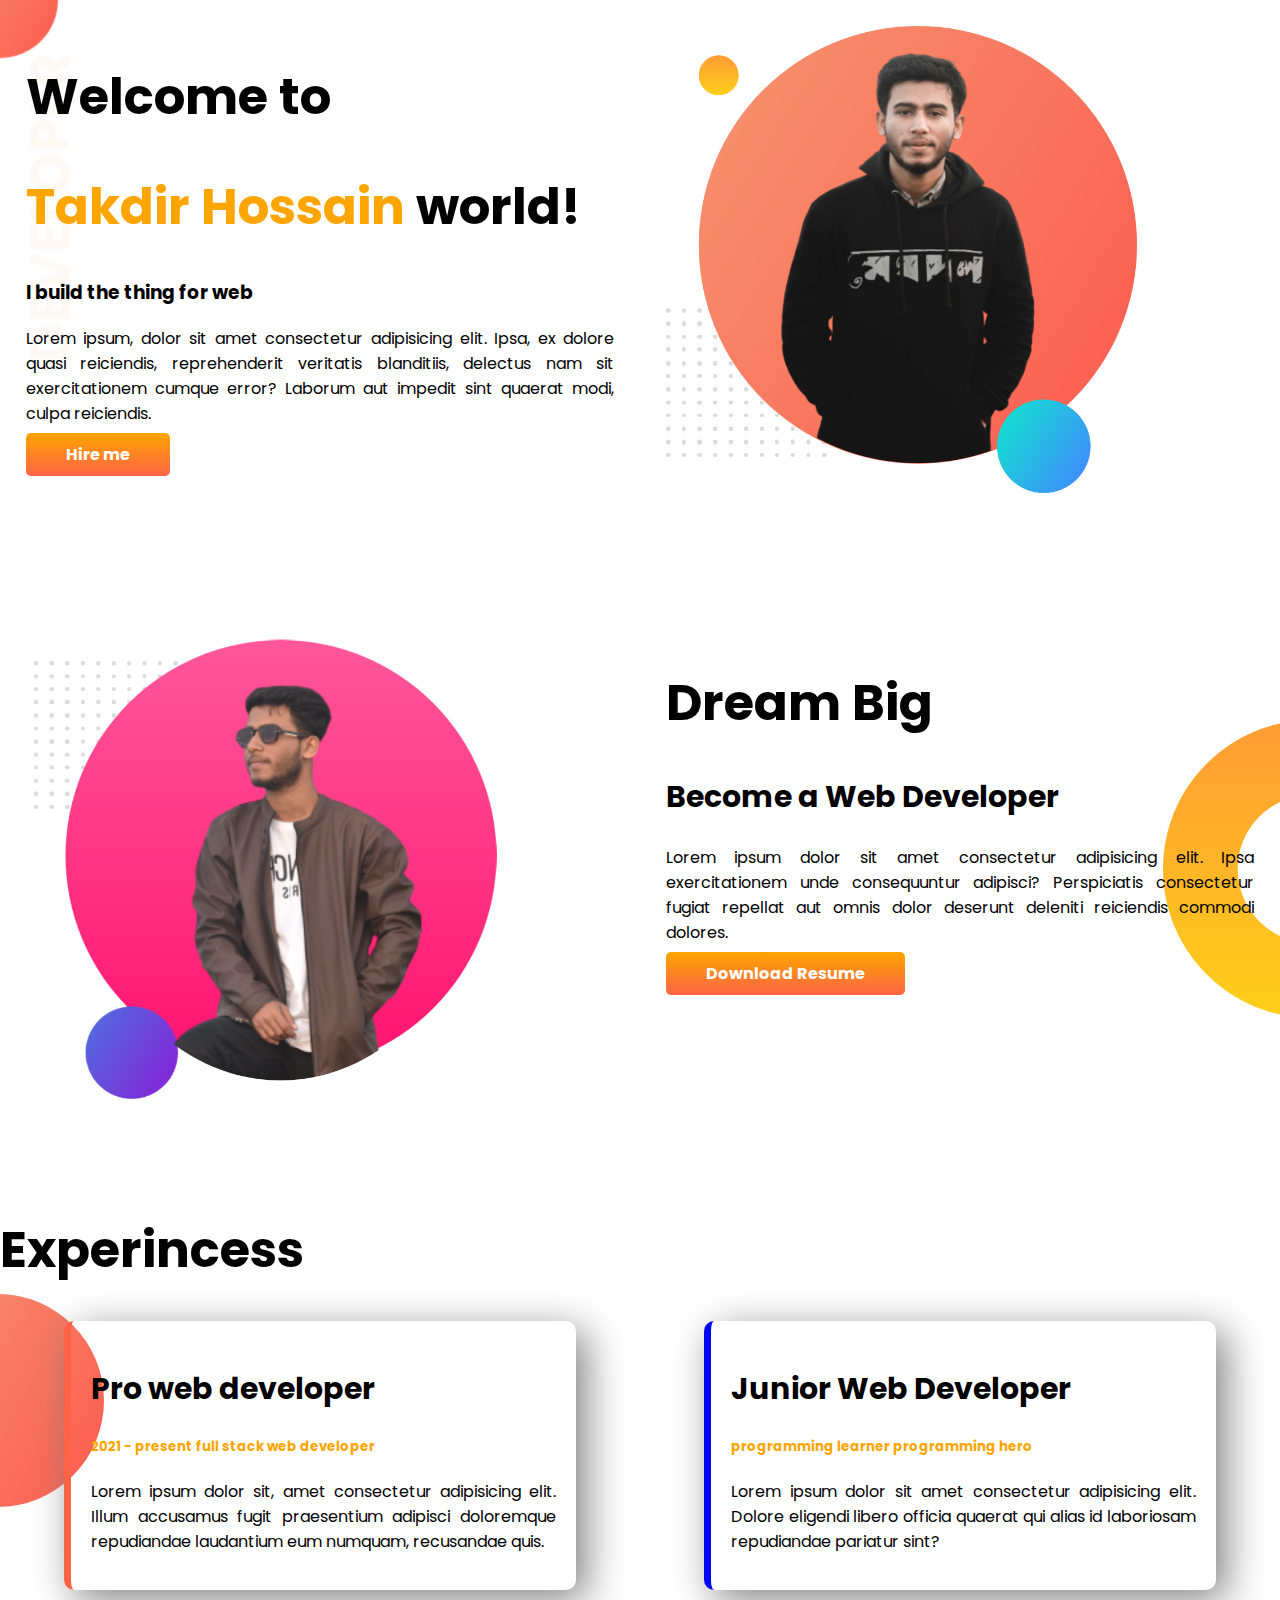
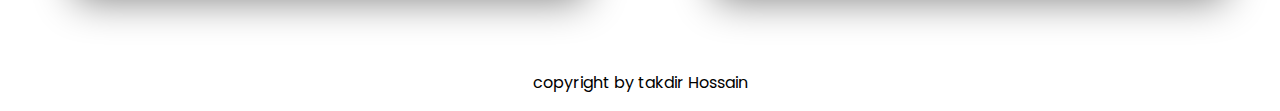
<file: index.html>
<!DOCTYPE html>
<html lang="en">
<head>
    <meta charset="UTF-8">
    <meta http-equiv="X-UA-Compatible" content="IE=edge">
    <meta name="viewport" content="width=device-width, initial-scale=1.0">
    <link rel="stylesheet" href="style.css">
    <!-- Load google fonts -->
    <link rel="preconnect" href="https://fonts.googleapis.com">
    <link rel="preconnect" href="https://fonts.gstatic.com" crossorigin>
    <link href="https://fonts.googleapis.com/css2?family=Poppins&display=swap" rel="stylesheet">    
    <title>Document</title>
</head>
<body>
    <section class="top-section flex-container ">
        <div class="header-section">
            <h1>Welcome to </h1>
            <h1><span class="header-color">Takdir Hossain</span> world! </h1>
            <h3>I build the thing for web</h3>
            <p>Lorem ipsum, dolor sit amet consectetur adipisicing elit. Ipsa, ex dolore quasi reiciendis, reprehenderit veritatis blanditiis, delectus nam sit exercitationem cumque error? Laborum aut impedit sint quaerat modi, culpa reiciendis.</p>
            <a class="hireme-button" target="_blank" href="https://takdirhossain.com/">Hire me</a>
        </div>
        <div class="header-section">
            <img src="assets/my-bg.png" alt="">
        </div>
    </section>
    <section class="dream-big flex-container ">
        <div class="header-section">
            <img src="assets/my-bg (1).png" alt="">
        </div>
        <div class="header-section">
            <h1>Dream Big</h1>
            <h2>Become a Web Developer</h2>
            <p>Lorem ipsum dolor sit amet consectetur adipisicing elit. Ipsa exercitationem unde consequuntur adipisci? Perspiciatis consectetur fugiat repellat aut omnis dolor deserunt deleniti reiciendis commodi dolores.</p>
            <a class="hireme-button" href="#" target="_blank">Download Resume</a>

        </div>

    </section>
    <section class="experince">
        <h1>Experincess</h1>
        <div class="flex-container">

            <div id="pro-web-developer" class="skills">
                <h2>Pro web developer</h2>
                <h5 class="header-color">2021 - present full stack web developer</h5>
                <p>Lorem ipsum dolor sit, amet consectetur adipisicing elit. Illum accusamus fugit praesentium adipisci doloremque repudiandae laudantium eum numquam, recusandae quis.</p>
            </div>
    
            <div id="junior-web-developer" class="skills">
                <h2>Junior Web Developer</h2>
                <h5 class="header-color">programming learner programming hero</h5>
                <p>Lorem ipsum dolor sit amet consectetur adipisicing elit. Dolore eligendi libero officia quaerat qui alias id laboriosam repudiandae pariatur sint?</p>
            </div>

        </div>
        

    </section>
</body>
<footer>
    <p>copyright by takdir Hossain</p>
</footer>
</html>
</file>
<file: style.css>
body{
    font-family: 'Poppins', sans-serif;
    
    margin: 0;
}
h1{
    font-size: 50px;
}
h2{
    font-size: 30px;
}
.header-color{
    color: orange;
}
.flex-container{
    display: flex;
    margin-bottom: 80px;
}
.header-section{
    width: 50%;
    padding: 2%;
}
.header-section img {
    width: 80%;
}
p{
    text-align: justify;
}
.hireme-button{
    text-decoration: none;
    background-image: linear-gradient(orange, tomato);
    padding: 10px 40px;
    color: #fff;
    font-weight: 700;
    border-radius: 5px;
}
.top-section{
    background-image: url(assets/top-banner.png);
    background-repeat: no-repeat;
}
.dream-big{
    background-image: url(assets/dream-bg.png);
    background-repeat: no-repeat;
    background-position: right;
}
.experince{
    background-image: url(assets/exp-bg.png);
    background-repeat: no-repeat;
    background-position: left;
    
   
}
.skills{
    box-shadow: 10px 10px 40px gray;
    width: 40%;
    margin-left: 5%;
    margin-right: 5%;
    padding: 20px;
    border-radius: 10px;
}
#pro-web-developer{
    border-left: 7px solid tomato;
}
#junior-web-developer{
    border-left: 7px solid blue;
}
footer p{
    text-align: center;
}
</file>
